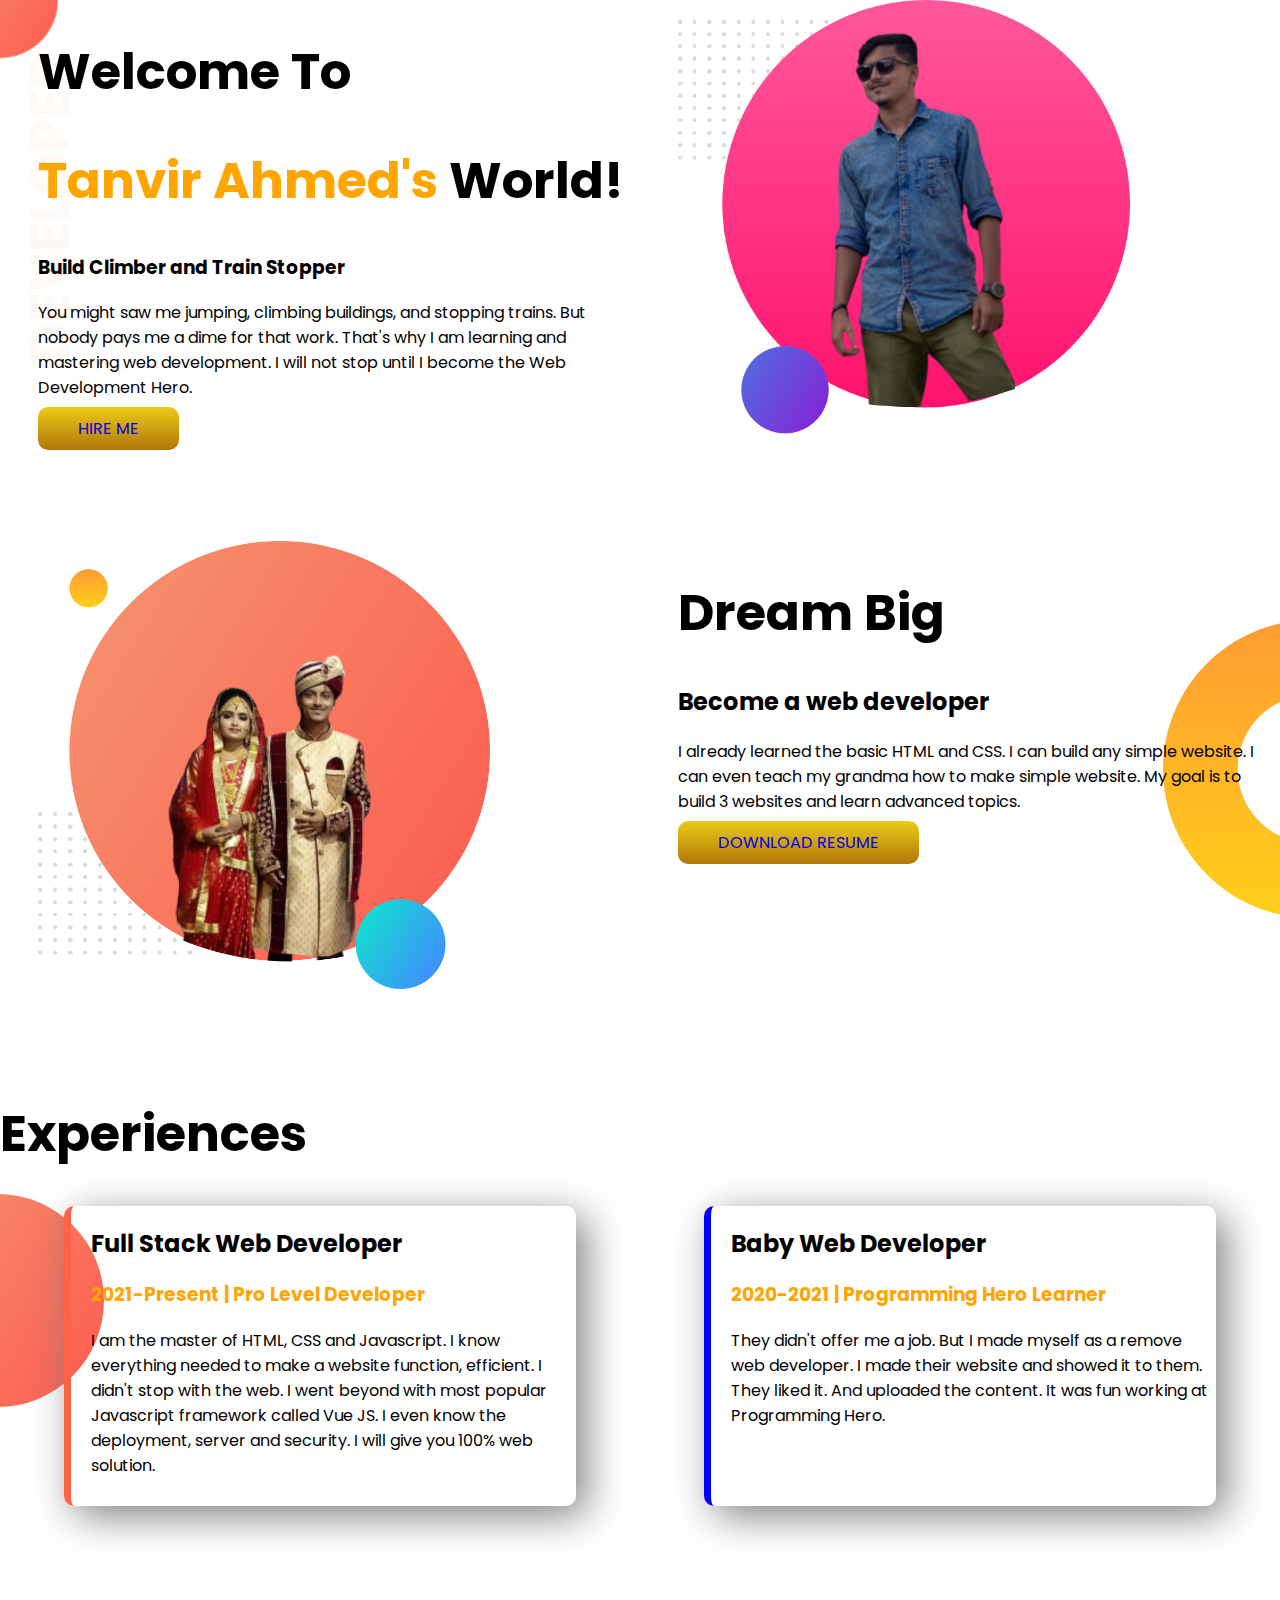
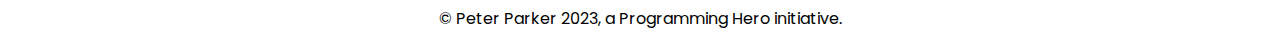
<file: first-exercise-portfolio/index.html>
<!DOCTYPE html>
<html lang="en">

<head>
    <meta charset="UTF-8">
    <meta http-equiv="X-UA-Compatible" content="IE=edge">
    <meta name="viewport" content="width=device-width, initial-scale=1.0">
    <title>Tanvir's Portfolio</title>
    <link rel="preconnect" href="https://fonts.googleapis.com">
    <link rel="preconnect" href="https://fonts.gstatic.com" crossorigin>
    <link href="https://fonts.googleapis.com/css2?family=Poppins:wght@500&display=swap" rel="stylesheet">
    <link rel="stylesheet" href="style.css">
</head>

<body>
    <section class="top-baner flexible-container">
        <div class="half-width">
            <h1>Welcome To</h1>
            <h1><span class="name-color">Tanvir Ahmed's</span> World!</h1>
            <h3>Build Climber and Train Stopper</h3>
            <p>You might saw me jumping, climbing buildings, and stopping trains. But nobody pays me a dime for that
                work.
                That's why I am learning and mastering web development. I will not stop until I become the Web
                Development
                Hero.</p>
            <a class="link-btn" target="_blank" href="https://github.com/tanvir0896/">HIRE ME</a>
        </div>
        <div class="half-width img">
            <img src="images/tanvir.png" alt="">
        </div>
    </section>
    <section class="dream-big flexible-container">
        <div class="half-width img">
            <img src="images/we-bg.png" alt="">
        </div>
        <div class="half-width">
            <h1>Dream Big</h1>
            <h2>Become a web developer</h2>
            <p>I already learned the basic HTML and CSS. I can build any simple website. I can even teach my grandma how
                to make simple website. My goal is to build 3 websites and learn advanced topics.
            </p>
            <a class="link-btn" target="_blank" href="https://github.com/tanvir0896/">DOWNLOAD RESUME</a>
        </div>
    </section>
    <section class="experience-area">
        <h1>Experiences</h1>
        <div class="flexible-container">
            <div id="full-dev" class="experience-item">
                <h2>Full Stack Web Developer</h2>
                <h3 class="name-color">2021-Present | Pro Level Developer</h3>
                <p>
                    I am the master of HTML, CSS and Javascript. I know everything needed to make a website function,
                    efficient. I didn't stop with the web. I went beyond with most popular Javascript framework called
                    Vue
                    JS. I even know the deployment, server and security. I will give you 100% web solution.
                </p>
            </div>
            <div id="full-baby" class="experience-item">
                <h2>Baby Web Developer</h2>
                <h3 class="name-color">2020-2021 | Programming Hero Learner</h3>
                <p>They didn't offer me a job. But I made myself as a remove web developer. I made their website and
                    showed it to them. They liked it. And uploaded the content. It was fun working at Programming Hero.
                </p>
            </div>
        </div>
    </section>
</body>
<footer>
    <p>© Peter Parker 2023, a Programming Hero initiative.</p>
</footer>

</html>
</file>
<file: first-exercise-portfolio/style.css>
body {
    font-family: 'Poppins', sans-serif;
    margin: 0%;
}

h1 {
    font-size: 50px;
}

.name-color {
    color: orange;
}

.flexible-container {
    display: flex;
    margin-bottom: 100px;
}

.top-baner {
    background-image: url(images/top-banner.png);
    background-repeat: no-repeat;
}

.half-width {
    width: 50%;
    padding-left: 3%;
}

.half-width img {
    width: 75%;
}

.link-btn {
    text-decoration: none;
    background-image: linear-gradient(rgb(235, 203, 24), rgb(177, 118, 9));
    padding: 10px 40px;
    border-radius: 10px;
}

.dream-big {
    background-image: url(images/dream-bg.png);
    background-repeat: no-repeat;
    background-position: right;
}

.experience-area {
    background-image: url(images/exp-bg.png);
    background-repeat: no-repeat;
    background-position: left;
}

.experience-item {
    width: 40%;
    height: 300px;
    margin-left: 5%;
    margin-right: 5%;
    padding-left: 20px;
    box-shadow: 10px 10px 40px gray;
    border-radius: 10px;
}

#full-dev {
    border-left: 7px solid tomato;
}

#full-baby {
    border-left: 7px solid blue;
}

footer {
    text-align: center;
}
</file>
